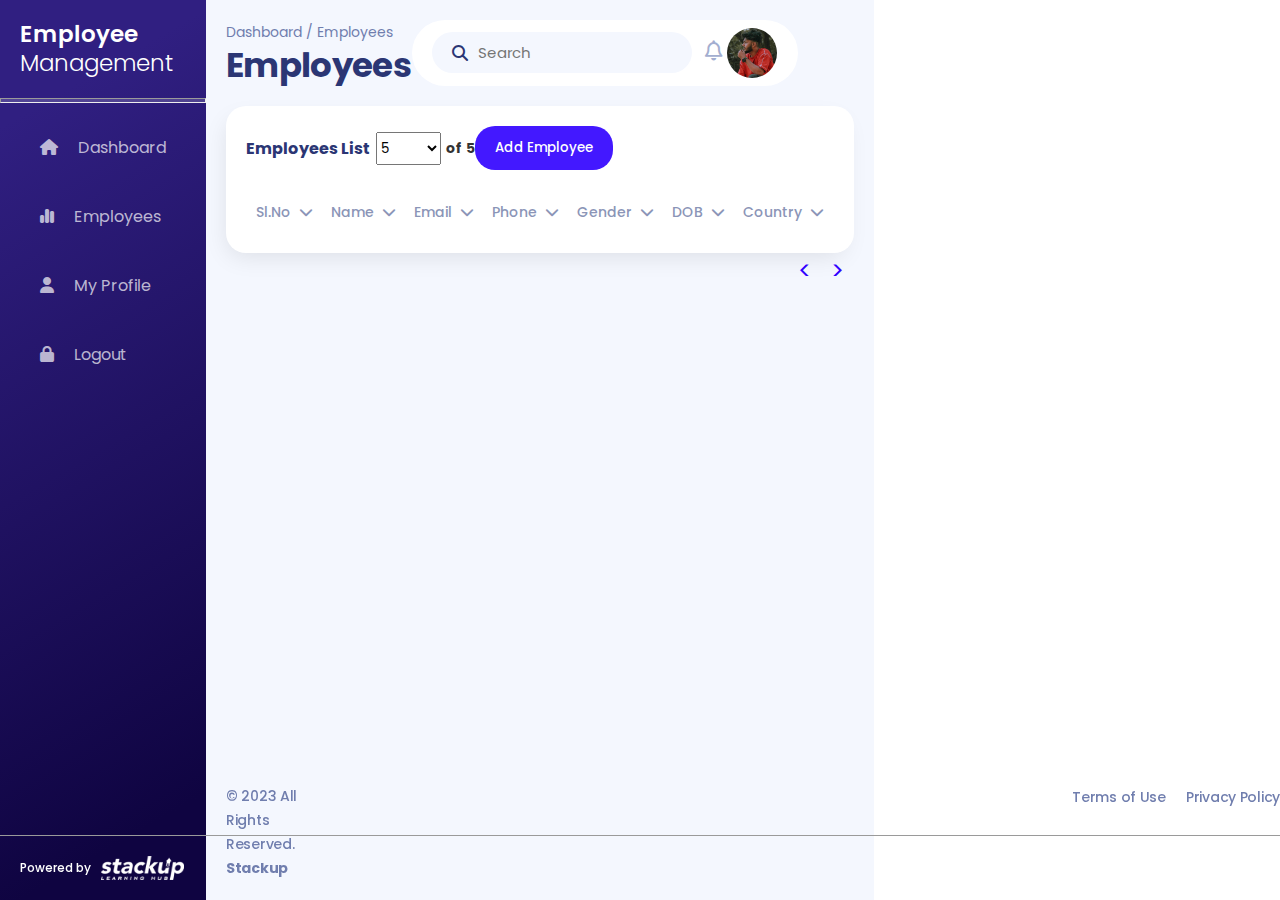
<file: index.html>
<!DOCTYPE html>
<html lang="en">

<head>
    <meta charset="UTF-8">
    <meta name="viewport" content="width=device-width, initial-scale=1.0">
    <title>Employee Management</title>
    <link rel="stylesheet" href="style.css">
    <link rel="preconnect" href="https://fonts.googleapis.com">
    <link rel="preconnect" href="https://fonts.gstatic.com" crossorigin>
    <link
        href="https://fonts.googleapis.com/css2?family=Montserrat:wght@100;200;300;400;500;600;700;800&family=Poppins:wght@100;200;300;400;500;600;700&display=swap"
        rel="stylesheet">
    <link rel="stylesheet" href="https://cdnjs.cloudflare.com/ajax/libs/font-awesome/6.4.2/css/all.min.css">
    <link href="https://cdn.jsdelivr.net/npm/bootstrap@5.3.2/dist/css/bootstrap.min.css" rel="stylesheet"
        integrity="sha384-T3c6CoIi6uLrA9TneNEoa7RxnatzjcDSCmG1MXxSR1GAsXEV/Dwwykc2MPK8M2HN" crossorigin="anonymous">
</head>

<body>
    <div class="container-fluid">
        <!-- mainSection -->
        <div class="mainSection col-12">
            <!-- side bar -->
            <div class="sideBar col-2">
                <div class="logo">
                    <h5>Employee</h5>
                    <h4>Management</h4>
                </div>
                <hr>
                <div class="dashboardEmployee">
                    <ul>
                        <a href="#">
                            <li>
                                <i class="fa-solid fa-house"></i>
                                <span>Dashboard</span>
                            </li>
                        </a>
                        <a href="#">
                            <li>
                                <i class="fa-solid fa-chart-simple"></i>
                                <span>Employees</span>
                            </li>
                        </a>
                        <a href="#">
                            <li>
                                <i class="fa-solid fa-user"></i>
                                <span>My Profile</span>
                            </li>
                        </a>
                        <a href="#">
                            <li>
                                <i class="fa-solid fa-lock"></i>
                                <span>Logout</span>
                            </li>
                        </a>

                    </ul>
                </div>

                <div class="sideFooter">
                    <div class="companyLogo">
                        <span>Powered by</span>
                        <img src="images/image 1.png" alt="">
                    </div>
                </div>

            </div>
            <!-- side bar end -->
            <div class="employeeList col-10">
                <div class="userDetailsTop">
                    <div class="userDetailHeading col-12">
                        <div class="userLogo col-6">
                            <span class="firstPara">Dashboard / Employees</span>
                            <span class="secondPara">Employees</span>
                        </div>
                        <div class="userSearchBar col-6">
                            <div class="search-container">
                                <input type="text" placeholder="Search" id="searchInput" onkeyup="searchInput()">
                                <i class="fa-regular fa-bell"></i>
                                <div class="userImg">
                                    <img src="images/7d3e8987-abeb-463b-b272-99464c9c1dce.jpg" alt="">
                                </div>
                            </div>
                        </div>

                    </div>
                    <div class="userDetailscomplex">
                        <div class="listCount-Button col-12">
                            <div class="listCount col-6">
                                <span>Employees List</span>
                                <select class="form-select" id="employeeNumber" aria-label="Default select example">
                                    <option selected value="5">5</option>
                                    <option value="1">1</option>
                                    <option value="2">2</option>
                                    <option value="3">3</option>
                                    <option value="3">4</option>
                                    <option value="3">5</option>
                                </select>
                                <h6 id="employeeTotal" >of 5</h6>
                            </div>
                            <div class="filledButton col-6">
                                <button type="button" class="filledBtn" onclick="addEmployeeToggle()">Add
                                    Employee</button>
                            </div>
                        </div>

                        <table>
                            <thead>
                                <tr>
                                    <th>Sl.No<i class="fa-solid fa-chevron-down"></i></th>
                                    <th>Name<i class="fa-solid fa-chevron-down"></i></th>
                                    <th>Email<i class="fa-solid fa-chevron-down"></i></th>
                                    <th>Phone<i class="fa-solid fa-chevron-down"></i></th>
                                    <th>Gender<i class="fa-solid fa-chevron-down"></i></th>
                                    <th>DOB<i class="fa-solid fa-chevron-down"></i></th>
                                    <th>Country<i class="fa-solid fa-chevron-down"></i></th>
                                </tr>
                            </thead>
                            <tbody class="tableata" id="tableData"></tbody>
                        </table>
                        <!-- employee not foundddd -->
                        <div class="employeeNotFound" id="employeeNotFound">
                            <i class="fa-solid fa-ban"></i>
                            <span>Employee not found !</span>
                        </div>
                    </div>
                    <!-- <nav aria-label="Page navigation example">
                        <ul class="pagination">
                            <li class="page-item">
                                <a class="page-link" href="#" aria-label="Previous">
                                    <span aria-hidden="true">&laquo;</span>
                                </a>
                            </li>
                            <li class="page-item"><a class="page-link" href="#">1</a></li>
                            <li class="page-item"><a class="page-link" href="#">2</a></li>
                            <li class="page-item"><a class="page-link" href="#">3</a></li>
                            <li class="page-item">
                                <a class="page-link" href="#" aria-label="Next">
                                    <span aria-hidden="true">&raquo;</span>
                                </a>
                            </li>
                        </ul>
                    </nav> -->
                    <div class="pagination_content pt-1">
                        <div class="pagination" id="pagination">
                            <a id="pageleft">&lt;</a>
                            <div class="pagination" id="Page_Num_Btns"></div>
                            <a  id="pageright">&gt;</a>
                        </div>
                   </div>

                </div>
                <div class="userDetailsFooter">
                    <div class="rightsReserved">
                        <span>© 2023 All Rights Reserved. <b>Stackup</b></span>
                    </div>
                    <div class="termsAndPrivacy">
                        <div class="terms">
                            <span>Terms of Use</span>
                        </div>
                        <div class="privacyPolicy">
                            <span>Privacy Policy</span>
                        </div>
                    </div>


                </div>

            </div>
        </div>

    </div>



    <!-- drop down button start -->
    <div class="buttonDropDown" id="buttonDropDown">
        <ul>
            <a href="#" id="viewButton">
                <li>
                    <i class="fa-solid fa-eye"></i>
                    <span>View Details</span>

                </li>
            </a>
            <a href="#" id="editButton" onclick="editEmployee(),dropDownTOggleClose()">
                <li>
                    <i class="fa-solid fa-pen"></i>
                    <span>Edit</span>

                </li>
            </a>
            <a href="#" onclick="deleteEmployeePopUp(),dropDownTOggleClose()">
                <li id="deleteEmployeeBtn">
                    <i class="fa-solid fa-trash"></i>
                    <span>Delete</span>

                </li>
            </a>

        </ul>
    </div>

    <!-- form upload start -->
    <div class="formUpload" id="addEmployeeForm">
        <div class="header">
            <div class="addEmployeForm col-12">
                <div class="addEmployeHead col-6">
                    <span>Add Employee</span>
                </div>
                <div class="exitLogo col-6">
                    <button type="button" class="btn-close" onclick="closebutton(),clearForm()" aria-label="Close"></button>
    
                </div>
    
            </div>
        </div>
        <div class="formContent">
            <div class="card col-12 my-4">
                <!-- <i class="fa-solid fa-upload"></i> -->
                <!-- <span>Upload Image</span> -->
                <img src="images/profile.png" id="employeeProfilePic">
                <label for="inputimage">Upload Image</label>
                <input type="file" accept="image/*" id="inputimage">
                <!-- <button type="button" class="imageUploadButton col-3 my-3">Upload Image</button> -->
                <span class="dull">PNG, JPG files are allowed</span>
                <p id="inputimageNull"></p>
    
            </div>
            <div class="row py-2 first-row">
                <div class="col-3">
                    <label for="text" class="input-heading-important mb-2">Salutation </label>
                    <select class="form-select input salutation" id="salutation" aria-label="Default select example">
                        <option selected="">select</option>
                        <option class="selectedInput" value="Mr">Mr</option>
                        <option class="selectedInput" value="Mrs">Mrs</option>
                        <option class="selectedInput" value="Ms">Ms</option>
                    </select>
                    <p id="salutationNull"></p>
                </div>
                <div class="col-4">
                    <label for="text" class="input-heading-important mb-2">First Name </label>
                    <input class="form-control mute" type="text" id="firstName" placeholder="John"
                        aria-label="default input example">
                    <p id="firstNameNull"></p>
                </div>
                <div class="col-5">
                    <label for="text" class="input-heading-important mb-2">Last Name </label>
                    <input class="form-control mute" id="lastName" type="text" placeholder="doe"
                        aria-label="default input example">
                        <p id="lastNameNull"></p>
                </div>
    
            </div>
            <div class="row py-2 second-row">
                <div class="col-6">
    
                    <label for="exampleFormControlInput1" class="input-heading-important mb-2">Email address
                    </label>
                    <input type="email" class="form-control mute" id="email" placeholder="mail@simmmple.com">
                    <p id="emailNull"></p>
    
    
                </div>
                <div class="col-6">
                    <label for="text" class="input-heading-important mb-2">Mobile Number </label>
                    <input class="form-control mute" id="mobileNumber" type="text" placeholder="enter mobile number"
                        aria-label="default input example">
                        <p id="mobileNumberNull"></p>
    
                </div>
            </div>
            <div class="row py-2 third-row">
                <div class="col-6">
                    <label for="text" class="input-heading-important mb-2">Date of Birth </label>
                    <input type="date" class="form-control p-input" id="dateOfBirth" placeholder="select date of birth">
                    <p id="dateOfBirthNull"></p>
                </div>
                <div class="col-6">
                    <label for="text" class="input-heading-important mb-3">Gender </label>
                    <div class="gender-radio">
                        <div class="col-3">
                            <div class="form-check">
                                <input class="form-check-input" type="radio" name="Gender" value="male"
                                    id="addMale">
                                <label class="form-check-label" for="flexRadioDefault1">
                                    Male
                                </label>
                            </div>
                        </div>
                        <div class="col-3">
                            <div class="form-check">
                                <input class="form-check-input" type="radio" name="Gender" value="Female"
                                id="addFemale">
                                <label class="form-check-label" for="flexRadioDefault1">
                                    Female
                                </label>
                            </div>
                            
                        </div>
                    </div>
                    <p id="nullGender"></p>
                </div>
    
            </div>
            <div class="row py-2">
                <div class="col-12">
                    <label for="text" class="input-heading-important mb-2">Qualifications </label>
                    <input class="form-control mute" id="qualification" type="text" placeholder="enter qualifications"
                        aria-label="default input example">
                        <p id="qualificationNull"></p>
                </div>
            </div>
            <div class="row py-2">
                <div class="col-12">
                    <label for="text" class="input-heading-important mb-2">Address </label>
                    <input class="form-control mute" id="address" type="text" placeholder="enter address"
                        aria-label="default input example">
                </div>
                <p id="addressNull"></p>
            </div>
            <div class="row py-2">
                <div class="col-6">
    
                    <label for="exampleFormControlInput1" class="input-heading-important mb-2">Country </label>
                    <select class="form-select input" id="country" aria-label="Default select example">
                        <option selected="">select country</option>
                        <option value="India">India</option>
                        <option value="China">China</option>
                        <option value="USA">USA</option>
                    </select>
    
                    <p id="countryNull"></p>
                </div>
                <div class="col-6">
                    <label for="text" class="input-heading-important mb-2">State </label>
                    <select class="form-select input" id="state" aria-label="Default select example">
                        <option selected="">select state</option>
                        <option value="Kerala">Kerala</option>
                        <option value="TamilNadu">TamilNadu</option>
                        <option value="Hainan">Hainan</option>
                    </select>
                    <p id="stateNull"></p>
                </div>
            </div>
            <div class="row py-2">
                <div class="col-6">
    
                    <label for="exampleFormControlInput1" class="input-heading-important mb-2">City </label>
                    <input class="form-control mute" id="city" type="text" placeholder="enter city"
                        aria-label="default input example">
    
                        <p id="cityNull"></p>
                </div>
                <div class="col-6">
                    <label for="text" class="input-heading-important mb-2">Pin/Zip </label>
                    <input class="form-control mute" id="pin" type="text" placeholder="enter zip/pin"
                        aria-label="default input example">
                        <p id="pinNull"></p>
                </div>
            </div>
            <div class="d-grid gap-2 mt-4 d-md-flex justify-content-md-end">
                <button class="btn btn-primary me-md-2" type="button" onclick="closebutton() ">Cancel</button>
                <button class="btn btn-primary" id="addEmployeeSubmitBtn" type="button">Add
                    Employee</button>
                </div>
    
                <!-- addEmployeeForm(); closebutton();clearForm(); -->
    
        </div>
       
        


    </div>
    <!-- employee added succesfullyy -->
    <div class="employeeAddedPopup" id="employeeAddedPopup">
        <div class="addPop">
            <i class="fa-solid fa-clipboard-check"></i>
            <span>Employee added succesfullyy !</span>
            <button class="okButton" onclick="employeeAddedSuccesfullHide()">OK</button>
        </div>
    </div>
    <!-- employee deleted sussesfully -->
    <div class="employeeDeletedPopup" id="employeeDeletedPopup">
        <div class="deletePop">
            <i class="fa-solid fa-trash"></i>
            <span>Employee Deleted succesfullyy !</span>
            <button class="okButton red" onclick="deletePopupHide ()">OK</button>
        </div>
    </div>

    <!-- delete employee popup -->
    <div class="deleteEmployePopup" id="deleteEmployePopup">
        <div class="col-12">
            <div class="col-6">
                <span>Delete Employee</span>
            </div>
            <div class="icon col-6">
                <button type="button" class="btn-close" aria-label="Close" onclick="closebutton()"></button>
            </div>
        </div>
        <p class="my-4">Are you sure you want to delete this employee?</p>
        <div class="d-grid gap-2 mt-4 d-md-flex justify-content-md-end">
            <button class="btn btn-cancel me-md-2" type="button" onclick="closebutton()">Cancel </button>
            <button class="btn btn-delete me-md-2" type="button" id="deleteEmployeeId">Delete</button>
        </div>
    </div>

    <!-- employee edited succesfull -->
    <div class="employeeEditedSuccess" id="employeeEditedSuccess">
        <div class="editPop">
            <i class="fa-solid fa-pen-to-square"></i>
            <span>Employee Edited succesfullyy !</span>
        </div>
    </div>


    <!-- Edit Employee -->



    <div class="formEditEmployee" id="editEmployee">
        <div class="addEmployeForm col-12">
            <div class="addEmployeHead col-6">
                <span>Edit Employee</span>
            </div>
            <div class="exitLogo col-6">
                <button type="button" class="btn-close" aria-label="Close" onclick="closebutton()"></button>
            </div>

        </div>
        <div class="cardImageSection">
            <div class="cardImg col-2 my-4">
                <div class="editEmployeeChangeImage" >
                    <img id="editEmployeeChangeImage" src="images/Rectangle 346.png" alt="">
                </div>
            </div>
            <label for="editImageInput">Change</label>
            <input type="file" accept="image/*" id="editImageInput">
        </div>


        <div class="row py-2 first-row">
            <div class="col-3">
                <label for="text" class="input-heading-important mb-2">Salutation </label>
                <select class="form-select input" id="editSalutation" aria-label="Default select example">
                    <option selected="">select</option>
                    <option value="Mr">Mr</option>
                    <option value="Mrs">Mrs</option>
                    <option value="Ms">Ms</option>
                </select>
                <p id="editSalutationNull"></p>
            </div>
            <div class="col-4">
                <label for="text" class="input-heading-important mb-2">First Name </label>
                <input class="form-control mute" id="editFirstName" type="text" placeholder="John"
                    aria-label="default input example">
                    <p id="editFirstNameNull"></p>
            </div>
            <div class="col-5">
                <label for="text" class="input-heading-important mb-2">Last Name </label>
                <input class="form-control mute" id="editLastName" type="text" placeholder="doe"
                    aria-label="default input example">
                    <p id="editLastNameNull"></p>
            </div>

        </div>
        <div class="row py-2 second-row">
            <div class="col-6">

                <label for="exampleFormControlInput1" class="input-heading-important mb-2">Email address
                </label>
                <input type="email" class="form-control mute" id="editEmail" placeholder="mail@simmmple.com">
                <p id="editEmailNull"></p>

            </div>
            <div class="col-6">
                <label for="text" class="input-heading-important mb-2">Mobile Number </label>
                <input class="form-control mute" id="editMobileNumber" type="text" placeholder="enter mobile number"
                    aria-label="default input example">
                    <p id="editMobileNumberNull"></p>

            </div>
        </div>
        <div class="row py-2 third-row">
            <div class="col-6">
                <label for="text" class="input-heading-important mb-2">Date of Birth </label>
                <input type="date" class="form-control p-input" id="editDateOfBirth" placeholder="select date of birth">
                <p id="editDateOfBirthNull"></p>
            </div>
            <div class="col-6">
                <label for="text" class="input-heading-important mb-3">Gender </label>
                <div class="gender-radio">
                    <div class="col-3">
                        <div class="form-check">
                            <input class="form-check-input" type="radio" name="genderEdit" value="male"
                                id="editMale">
                            <label class="form-check-label" for="flexRadioDefault1">
                                Male
                            </label>
                        </div>
                    </div>
                    <div class="col-3">
                        <div class="form-check">
                            <input class="form-check-input" type="radio" name="genderEdit" value="Female"
                                id="editFemale">
                            <label class="form-check-label" for="flexRadioDefault1">
                                Female
                            </label>
                        </div>

                    </div>
                </div>
                <p id="editGenderNull"></p>
            </div>

        </div>
        <div class="row py-2">
            <div class="col-12">
                <label for="text" class="input-heading-important mb-2">Qualifications </label>
                <input class="form-control mute" id="editQualification" type="text" placeholder="enter qualifications"
                    aria-label="default input example">
                    <p id="editQualificationNull"></p>     
            </div>
        </div>
        <div class="row py-2">
            <div class="col-12">
                <label for="text" class="input-heading-important mb-2">Address </label>
                <input class="form-control mute" id="editAddress" type="text" placeholder="enter address"
                    aria-label="default input example">
                    <p id="editAddressNull"></p>   
            </div>
        </div>
        <div class="row py-2">
            <div class="col-6">

                <label for="exampleFormControlInput1" class="input-heading-important mb-2">Country </label>
                <select class="form-select input" id="editCountry" aria-label="Default select example">
                    <option selected="">select country</option>
                    <option value="India">India</option>
                    <option value="China">China</option>
                    <option value="USA">USA</option>
                </select>

                <p id="editCountryNull"></p>  
            </div>
            <div class="col-6">
                <label for="text" class="input-heading-important mb-2">State </label>
                <select class="form-select input" id="editState" aria-label="Default select example">
                    <option selected="">select state</option>
                    <option value="Kerala">Kerala</option>
                    <option value="TamilNadu">TamilNadu</option>
                    <option value="Hainan">Hainan</option>
                </select>
                <p id="editStateNull"></p> 

            </div>
        </div>
        <div class="row py-2">
            <div class="col-6">

                <label for="exampleFormControlInput1" class="input-heading-important mb-2">City </label>
                <input type="email" class="form-control mute" id="editCity" placeholder="enter city">

                <p id="editCityNull"></p>
            </div>
            <div class="col-6">
                <label for="text" class="input-heading-important mb-2">Pin/Zip </label>
                <input class="form-control mute" id="editPin" type="text" placeholder="enter zip/pin"
                    aria-label="default input example">
                    <p id="editPinNull"></p>

            </div>
        </div>
        <div class="d-grid gap-2 mt-4 d-md-flex justify-content-md-end">
            <button class="btn btn-primary me-md-2" type="button" onclick="closebutton()">Cancel</button>
            <button class="btn btn-primary" type="button" id="saveEditEmployee" onclick="EditFormValidation()">Save Changes</button>
        </div>





    </div>
    <div class="overlay" id="overlay">

    </div>


    <script src="script.js"></script>
</body>

</html>
</file>
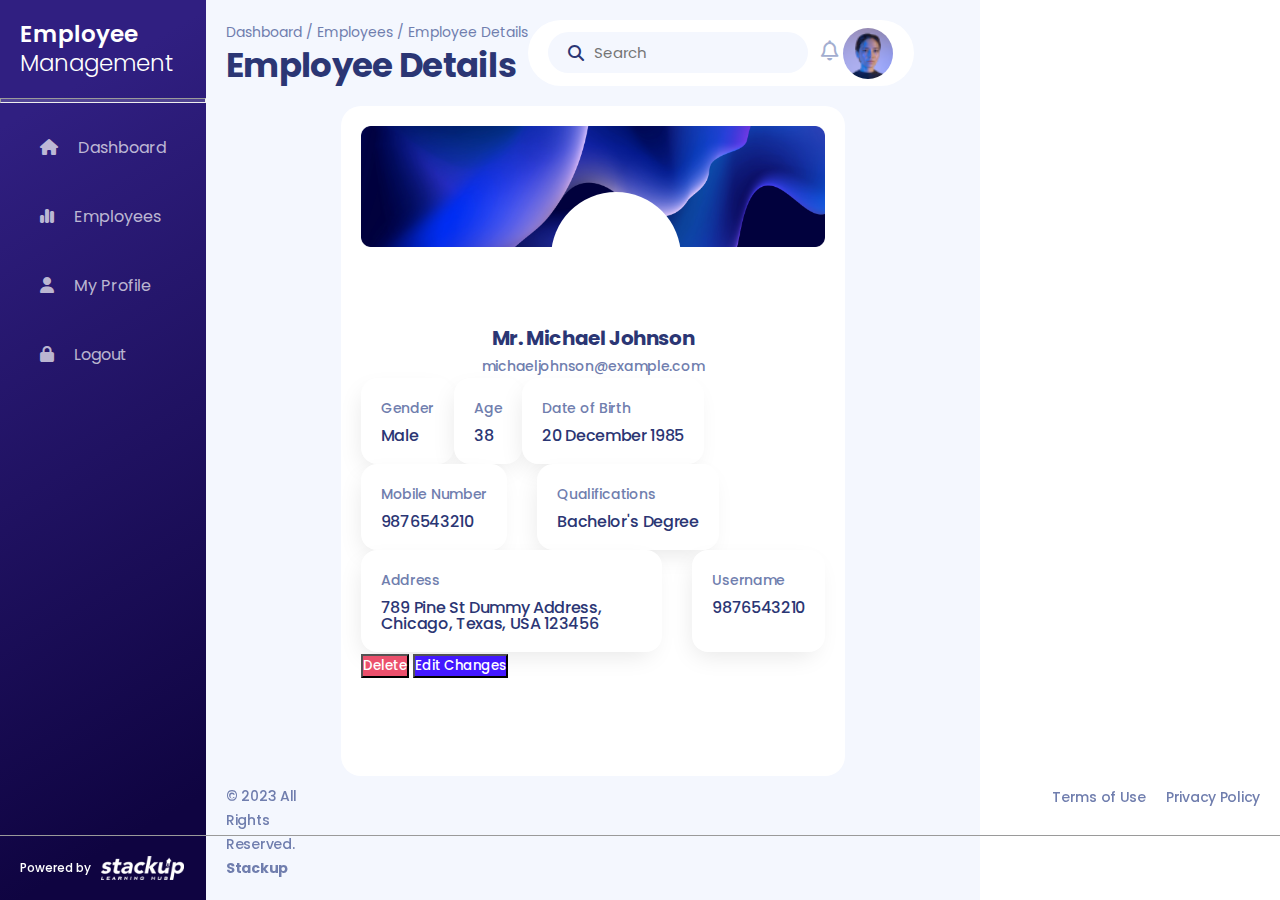
<file: sample.html>
<!DOCTYPE html>
<html lang="en">

<head>
    <meta charset="UTF-8">
    <meta name="viewport" content="width=device-width, initial-scale=1.0">
    <title>employee details</title>
    <link rel="stylesheet" href="sample.css">
    <link rel="preconnect" href="https://fonts.googleapis.com">
    <link rel="preconnect" href="https://fonts.gstatic.com" crossorigin>
    <link
        href="https://fonts.googleapis.com/css2?family=Montserrat:wght@100;200;300;400;500;600;700;800&family=Poppins:wght@100;200;300;400;500;600;700&display=swap"
        rel="stylesheet">
    <link rel="stylesheet" href="https://cdnjs.cloudflare.com/ajax/libs/font-awesome/6.4.2/css/all.min.css">
    <link href="https://cdn.jsdelivr.net/npm/bootstrap@5.3.2/dist/css/bootstrap.min.css" rel="stylesheet"
        integrity="sha384-T3c6CoIi6uLrA9TneNEoa7RxnatzjcDSCmG1MXxSR1GAsXEV/Dwwykc2MPK8M2HN" crossorigin="anonymous">
</head>

<body>
    <div class="container-fluid">
        <!-- mainSection -->
        <div class="mainSection col-12">
            <!-- side bar -->
            <div class="sideBar col-2">
                <div class="logo">
                    <h5>Employee</h5>
                    <h4>Management</h4>
                </div>
                <hr>
                <div class="dashboardEmployee">
                    <ul>
                        <a href="#">
                            <li>
                                <i class="fa-solid fa-house"></i>
                                <span>Dashboard</span>
                            </li>
                        </a>
                        <a href="index.html">
                            <li>
                                <i class="fa-solid fa-chart-simple"></i>
                                <span>Employees</span>
                            </li>
                        </a>
                        <a href="#">
                            <li>
                                <i class="fa-solid fa-user"></i>
                                <span>My Profile</span>
                            </li>
                        </a>
                        <a href="#">
                            <li>
                                <i class="fa-solid fa-lock"></i>
                                <span>Logout</span>
                            </li>
                        </a>

                    </ul>
                </div>

                <div class="sideFooter">
                    <div class="companyLogo">
                        <span>Powered by</span>
                        <img src="images/image 1.png" alt="">
                    </div>
                </div>

            </div>
            <!-- side bar end -->
            <!-- employee Details  -->
            <div class="employeeDetails col-10">
                <div class="employeeDetailsHead">
                    <div class="userDetailHeading col-12">
                        <div class="userLogo col-6">
                            <span class="firstPara">Dashboard / Employees / Employee Details</span>
                            <span class="secondPara">Employee Details</span>
                        </div>
                        <div class="userSearchBar col-6">
                            <div class="search-container">
                                <input type="text" placeholder="Search">
                                <i class="fa-regular fa-bell"></i>
                                <div class="userImg">
                                    <img src="images/Elipse 5.png" alt="">
                                </div>
                            </div>
                        </div>

                    </div>
                    <div class="userViewForm">
                        <div class="userBackgroundImage col-12">
                            <img src="images/Background Image.png" alt="">
                        </div>
                        <div class="userProfilePicture" id="userProfilePicture">
                            <!-- <img src="images/Rectangle 346.png" alt=""> -->
                        </div>
                        <div class="userNameInfo">
                            <span id="employeeName">Mr. Michael Johnson</span>
                            <span class="dull" id="email">michaeljohnson@example.com</span>
                        </div>
                        <div class="userFirstRow col-12 my-3">
                            <div class="employeeGender col-4 ms-1">
                                <span class="dull">Gender</span>
                                <span id="gender">Male</span>
                            </div>
                            <div class="employeeAge col-3 mx-4">
                                <span class="dull">Age</span>
                                <span id="age">38</span>
                            </div>
                            <div class="employeeDob col-4">
                                <span class="dull">Date of Birth</span>
                                <span id="dateOfBirth">20 December 1985</span>
                            </div>
                        </div>
                        <div class="SecondRow col-12 my-3">
                            <div class="employeeMobileNumber col-5 ms-1">
                                <span class="dull">Mobile Number</span>
                                <span id="mobileNumber">9876543210</span>
                            </div>

                            <div class="employeeQualification col-6">
                                <span class="dull">Qualifications</span>
                                <span id="qualification">Bachelor's Degree</span>
                            </div>
                        </div>
                        <div class="ThirdRow col-12 my-3">
                            <div class="employeeAddress col-6">
                                <span class="dull">Address</span>
                                <span id="address">789 Pine St Dummy Address,
                                    Chicago, Texas, USA 123456</span>
                            </div>
                            <div class="employeeUsername col-5 ms-1">
                                <span class="dull">Username</span>
                                <span id="userName">9876543210</span>
                            </div>
                        </div>
                        <div class="fourthRow col-12 my-3">
                            <div class="d-grid gap-2 mt-4 d-md-flex justify-content-md-end">
                                <button class="btn btn-delete me-md-2" type="button"
                                    onclick="deleteEmployeePopUp(id) ; deleteEmployeePopUp() ;">Delete</button>
                                <button class="btn btn-edit me-md-2" type="button" onclick="editEmployeeViewDetails()">Edit Changes</button>
                                <!-- <button class="btn btn-edit" type="button">Edit Changes</button> -->
                            </div>
                        </div>
                    </div>
                </div>
                <div class="userDetailsFooter">
                    <div class="rightsReserved">
                        <span>© 2023 All Rights Reserved. <b>Stackup</b></span>
                    </div>
                    <div class="termsAndPrivacy">
                        <div class="terms">
                            <span>Terms of Use</span>
                        </div>
                        <div class="privacyPolicy">
                            <span>Privacy Policy</span>
                        </div>
                    </div>


                </div>
            </div>
        </div>
        <div class="deleteEmployePopup" id="deleteEmployePopup">
            <div class="col-12">
                <div class="col-6">
                    <span>Delete Employee</span>
                </div>
                <div class="icon col-6">
                    <button type="button" class="btn-close" aria-label="Close" onclick="closebutton()"></button>
                </div>
            </div>
            <p class="my-4">Are you sure you want to delete this employee?</p>
            <div class="d-grid gap-2 mt-4 d-md-flex justify-content-md-end">
                <button class="btn btn-cancel me-md-2" type="button" onclick="closebutton()">Cancel </button>
                <button class="btn btn-delete me-md-2" type="button" id="deleteEmployeeId" >Delete</button>
            </div>
        </div>
            <!-- Edit Employee -->



    <div class="formEditEmployee" id="editEmployee">
        <div class="addEmployeForm col-12">
            <div class="addEmployeHead col-6">
                <span>Edit Employee</span>
            </div>
            <div class="exitLogo col-6">
                <button type="button" class="btn-close" aria-label="Close" onclick="closebutton()"></button>
            </div>

        </div>
        <div class="cardImageSection">
            <div class="cardImg col-2 my-4">
                <div class="editEmployeeChangeImage" >
                    <img id="editEmployeeChangeImage" src="images/Rectangle 346.png" alt="">
                </div>
            </div>
            <label for="viewInputimage">Change</label>
            <input type="file" accept="image/*" id="viewInputimage">
        </div>


        <div class="row py-2 first-row">
            <div class="col-3">
                <label for="text" class="input-heading-important mb-2">Salutation </label>
                <select class="form-select input" id="editSalutation" aria-label="Default select example">
                    <option selected="">select</option>
                    <option value="Mr">Mr</option>
                    <option value="Mrs">Mrs</option>
                    <option value="Ms">Ms</option>
                </select>
                <p id="editSalutationNull"></p>
            </div>
            <div class="col-4">
                <label for="text" class="input-heading-important mb-2">First Name </label>
                <input class="form-control mute" id="editFirstName" type="text" placeholder="John"
                    aria-label="default input example">
                    <p id="editFirstNameNull"></p>
            </div>
            <div class="col-5">
                <label for="text" class="input-heading-important mb-2">Last Name </label>
                <input class="form-control mute" id="editLastName" type="text" placeholder="doe"
                    aria-label="default input example">
                    <p id="editLastNameNull"></p>
            </div>

        </div>
        <div class="row py-2 second-row">
            <div class="col-6">

                <label for="exampleFormControlInput1" class="input-heading-important mb-2">Email address
                </label>
                <input type="email" class="form-control mute" id="editEmail" placeholder="mail@simmmple.com">
                <p id="editEmailNull"></p>

            </div>
            <div class="col-6">
                <label for="text" class="input-heading-important mb-2">Mobile Number </label>
                <input class="form-control mute" id="editMobileNumber" type="text" placeholder="enter mobile number"
                    aria-label="default input example">
                    <p id="editMobileNumberNull"></p>

            </div>
        </div>
        <div class="row py-2 third-row">
            <div class="col-6">
                <label for="text" class="input-heading-important mb-2">Date of Birth </label>
                <input type="date" class="form-control p-input" id="editDateOfBirth" placeholder="select date of birth">
                <p id="editDateOfBirthNull"></p>
            </div>
            <div class="col-6">
                <label for="text" class="input-heading-important mb-3">Gender </label>
                <div class="gender-radio">
                    <div class="col-3">
                        <div class="form-check">
                            <input class="form-check-input" type="radio" name="genderEdit" value="male"
                                id="flexRadioDefault1">
                            <label class="form-check-label" for="flexRadioDefault1">
                                Male
                            </label>
                        </div>
                    </div>
                    <div class="col-3">
                        <div class="form-check">
                            <input class="form-check-input" type="radio" name="genderEdit" value="Female"
                                id="flexRadioDefault1">
                            <label class="form-check-label" for="flexRadioDefault1">
                                Female
                            </label>
                        </div>

                    </div>
                </div>
                <p id="editGenderNull"></p>
            </div>

        </div>
        <div class="row py-2">
            <div class="col-12">
                <label for="text" class="input-heading-important mb-2">Qualifications </label>
                <input class="form-control mute" id="editQualification" type="text" placeholder="enter qualifications"
                    aria-label="default input example">
                    <p id="editQualificationNull"></p>     
            </div>
        </div>
        <div class="row py-2">
            <div class="col-12">
                <label for="text" class="input-heading-important mb-2">Address </label>
                <input class="form-control mute" id="editAddress" type="text" placeholder="enter address"
                    aria-label="default input example">
                    <p id="editAddressNull"></p>   
            </div>
        </div>
        <div class="row py-2">
            <div class="col-6">

                <label for="exampleFormControlInput1" class="input-heading-important mb-2">Country </label>
                <select class="form-select input" id="editCountry" aria-label="Default select example">
                    <option selected="">select country</option>
                    <option value="India">India</option>
                    <option value="China">China</option>
                    <option value="USA">USA</option>
                </select>

                <p id="editCountryNull"></p>  
            </div>
            <div class="col-6">
                <label for="text" class="input-heading-important mb-2">State </label>
                <select class="form-select input" id="editState" aria-label="Default select example">
                    <option selected="">select state</option>
                    <option value="Kerala">Kerala</option>
                    <option value="TamilNadu">TamilNadu</option>
                    <option value="Hainan">Hainan</option>
                </select>
                <p id="editStateNull"></p> 

            </div>
        </div>
        <div class="row py-2">
            <div class="col-6">

                <label for="exampleFormControlInput1" class="input-heading-important mb-2">City </label>
                <input type="email" class="form-control mute" id="editCity" placeholder="enter city">

                <p id="editCityNull"></p>
            </div>
            <div class="col-6">
                <label for="text" class="input-heading-important mb-2">Pin/Zip </label>
                <input class="form-control mute" id="editPin" type="text" placeholder="enter zip/pin"
                    aria-label="default input example">
                    <p id="editPinNull"></p>

            </div>
        </div>
        <div class="d-grid gap-2 mt-4 d-md-flex justify-content-md-end">
            <button class="btn btn-primary me-md-2" type="button" onclick="closebutton()">Cancel</button>
            <button class="btn btn-primary" type="button" id="saveEditEmployee" >Save Changes</button>
        </div>





    </div>
         <!-- employee deleted succesfully -->
    <div class="employeeDeletedPopup" id="employeeDeletedPopup">
        <div class="deletePop">
            <i class="fa-solid fa-trash"></i>
            <span>Employee Deleted succesfullyy !</span>
            <button class="okButton red" onclick="deletePopupHide ()">OK</button>
        </div>
    </div>
        <div class="overlay" id="overlay"></div>
    </div>
    <script src="viewemployee.js"></script>
</body>

</html>
</file>
<file: style.css>
* {
    font-family: 'Montserrat', sans-serif;
    font-family: 'Poppins', sans-serif;
    padding: 0;
    margin: 0;
}

.logo {
    padding: 20px;
}

.container-fluid {
    padding: 0 !important;
}

.logo h5 {
    color: #FFF;
    font-size: 23px;
    font-weight: 600;
    line-height: 125%;
}

.logo h4 {
    color: #FFF;
    font-size: 23px;
    font-weight: 300;
    line-height: 125%;
}

.sideBar hr {
    background: rgba(255, 255, 255, 0.17);
    height: 3px;
    margin: 0;
}

.mainSection {
    display: flex;
    height: 100vh;
}

.sideBar {
    /* height: fit-content; */
    background: linear-gradient(150deg, #301F81 12.51%, #0F0441 89.53%);
}

/* .dashboardEmployee{
    padding: 20px;
} */
.dashboardEmployee ul {
    display: flex;
    flex-direction: column;
    gap: 20px;
    padding: 20px;
    /* margin-bottom: 326px; */
}

.dashboardEmployee li {
    list-style: none;
    display: flex;
    align-items: center;
    gap: 20px;
    padding: 12px 20px;
}

.dashboardEmployee i {
    color: rgba(255, 255, 255, 0.70);
}

.dashboardEmployee a {
    text-decoration: none;
}

.dashboardEmployee a:hover {
    border-radius: 15px;
    color: #FFF;
    background: rgba(255, 255, 255, 0.13);
}

.dashboardEmployee a:active {
    border-left: 2px solid;
    border-color: #1890FF;

}

.dashboardEmployee li span {
    color: rgba(255, 255, 255, 0.70);
    font-size: 16px;
    text-decoration: none;


}

.employeeList {
    /* width: 80%; */
    background-color: #F4F7FE;
}

.companyLogo {
    display: flex;
    align-items: center;
    border-color: rgba(0, 0, 0, 0.17);
    position: fixed;
    width: 100%;
    bottom: 0;
    gap: 10px;
    border-top: 1px inset;
    padding: 20px;
}

.companyLogo span {
    color: #FFF;
    font-size: 12px;
    font-style: normal;
    font-weight: 500;
}

.companyLogo img {
    width: 83px;

}

/* .sideFooter {
    padding-top: 355px;
} */

/* hgsdiuagasiud */

.userLogo {
    display: flex;
    flex-direction: column;
}

.firstPara {
    color: var(--secondary-grey-700, #707EAE);

    font-size: 14px;
    font-style: normal;
    font-weight: 400;
    line-height: 24px;
    /* 171.429% */

}

.secondPara {
    color: #2B3674;
    font-size: 34px;
    font-weight: 700;
    line-height: 42px;
    letter-spacing: -0.68px;
}

/* .userDetailHeading {
    padding: 20px;
} */

.userDetailHeading.col-12 {
    display: flex;
}

.userSearchBar.col-6 {
    display: flex;
    justify-content: flex-end;
}

.search-container {

    position: relative;
    background-color: #FFFFFF;
    width: 346px;
    border-radius: 50px;
    padding: 12px 20px;
}

.search-container input[type="text"] {
    padding-left: 46px;
    border: none;
    color: #8F9BBA;
    font-size: 15px;
    outline-color: #040480;
    outline-width: thin;
    background-color: #F4F7FE;
    border-radius: 50px;
    width: 214px;
    height: 41.34px;
    flex-shrink: 0;
}

.search-container::before {
    content: "\f002";
    font-family: FontAwesome;
    position: absolute;
    left: 40px;
    top: 50%;
    transform: translateY(-50%);
    color: #2B3674;
}

.userImg {
    height: 50px;
    position: absolute;
    width: 50px;
    border-radius: 43px;
    right: 21px;
    top: 8px;
    background-color: transparent;
}

.userImg img {
    width: 100%;
    border-radius: 50%;
}

.fa-bell:before {
    font-size: 20px;
    padding-left: 9px;
    color: #A3AED0;
}

.userDetailscomplex {
    background-color: #FFFFFF;
    margin-top: 20px;
    padding: 20px;
    border-radius: 20px;
    box-shadow: rgba(0, 0, 0, 0.1) -4px 9px 25px -6px;
    background: var(--secondary-primary-white, #FFF);
}

.employeeList.col-10 {
    padding: 20px;
}

.listCount.col-6 span {
    color: #2B3674;
    font-size: 16px;
    font-weight: 700;
}

.listCount.col-6 {
    display: flex;
    gap: 5px;
    align-items: center;
}

.listCount.col-6 .form-select {
    width: 65px;
    height: 33px;

}

.listCount.col-6 h6 {
    font-size: 14px;
    margin: 0;
    color: #333333;
}

.listCount-Button.col-12 {
    display: flex;

}

.filledButton.col-6 {
    justify-content: flex-end;
    display: flex;
}

.filledBtn {
    background-color: #4318FF;
    border: none;
    border-radius: 20px;
    padding: 12px 20px;
    color: #FFF;
    font-weight: 500;
}

.filledBtn:hover {
    background-color: rgb(49, 19, 182);
    border: none;
    border-radius: 20px;
    padding: 12px 20px;
    color: #FFF;
    font-weight: 500;
}

.serialHeading {
    display: grid;
    margin-top: 22px;
    grid-template-columns: repeat(7, 1fr);

}

.fa-chevron-down:before {
    padding-left: 8px;
    font-size: 14px;
    color: #8B95B7;
}

.serialHeading span {
    color: #8B95B7;
    font-size: 14px;
}

.userInfoDetails {
    display: grid;
    grid-template-columns: repeat(8, 1fr);
}

.userInfoDetails span {
    font-size: 14px;
}

table {
    width: 100%;
    margin-top: 22px;
}

table tr {
    border-bottom: 1px solid;
    border-color: #D3D8E2;
}

th {
    text-align: left;
    padding: 8px;
    color: #8B95B7;
    font-size: 14px;
    font-weight: 500;

}

td {
    text-align: left;
    padding: 18px 8px;
    color: #2B3674;
    font-size: 14px;
    font-weight: 500;
}

.userDetailsBoxImg {
    display: flex;
    align-items: center;
    gap: 15px;
}

.userDetailsBoxImg img {
    width: 42px;
    height: 30px;
    border-radius: 16px 7px;
}

/* td .userBoxImg {
    width: 30px;
    height: 30px;
    border-radius: 50%;
    background-color: transparent;
} */

.optionsButton {
    width: 40px;
    height: 30px;
    background-color: #EBEFF8;
    border-radius: 10px;
    color: #4318FF;
    border: none;
    font-weight: 700;
    display: flex;
    justify-content: center;
    font-size: 15px;
}

.pagination {
    display: flex;
    justify-content: flex-end;
    align-items: center;

}
.pagination button{
    width: 24px;
    height: 29px;
    border-radius: 7px;
    margin: 0px 3px;
    background-color: #ffffff;
    color: #2f00ff;
    box-shadow: rgba(0, 0, 0, 0.1) -4px 9px 25px -6px;;
    border: none;
}
.active{
    color: #ffffff !important;
    background-color: #2f00ff !important;
}
.pagination a{
    color: #2f00ff;
    font-size: 24px;
    cursor: pointer;
    text-decoration: none;
    margin: 0 10px;
}

.page-link:hover {
    background-color: #4318FF !important;
    color: #FFF !important;
    border-radius: 8px !important;
}

.userDetailsFooter {
    display: flex;
    position: fixed;
    gap: 750px;
    bottom: 20px;



}

.termsAndPrivacy {
    display: flex;
}

.rightsReserved {
    display: flex;
    flex: 1;
}

.rightsReserved span {
    color: #707EAE;
    font-size: 14px;
    font-style: normal;
    font-weight: 500;
    line-height: 24px;
    /* 171.429% */
    letter-spacing: -0.28px;
}

.privacyPolicy {
    padding-left: 20px;
}

.privacyPolicy span {
    color: #707EAE;
    font-size: 14px;
    font-style: normal;
    font-weight: 500;
    line-height: 24px;
    /* 171.429% */
    letter-spacing: -0.28px;
}

.terms span {
    color: #707EAE;
    font-size: 14px;
    font-style: normal;
    font-weight: 500;
    line-height: 24px;
    /* 171.429% */
    letter-spacing: -0.28px;
}

.buttonDropDown {
    display: flex;
    border-radius: 14px;
    border: 0.5px solid #D3D8E2;
    background: #FFF;
    box-shadow: 0px 1px 4px 0px rgba(16, 16, 49, 0.12);
    width: 162px;
    height: 112px;
    top: 290px;
    right: 26px;
    padding: 13px 21px;
    position: absolute;
    display: none;
}

.buttonDropDown ul {
    list-style: none;
    margin: 0 !important;
    padding: 0 !important;
}

.buttonDropDown a {
    text-decoration: none;
}

.buttonDropDown li span {
    text-decoration: none;
    color: #2B3674;
    font-size: 14px;
    font-style: normal;
    font-weight: 700;
    line-height: 30px;
    letter-spacing: -0.28px;
    padding-left: 10px;
    padding-top: 10px;

}

.buttonDropDown li i {
    color: #8B95B7;
}

/* add employee form */
.header{
    padding-bottom: 20px;
    border-bottom: 1px solid;
    border-color: #040480;
}
.formUpload {
    width: 50%;
    display: flex;
    
    flex-direction: column;
    padding: 20px;
    margin: auto;
    left: 25%;
    top: 25px;
    opacity: 0;
    /* transition: opacity 0.5s ease-in-out; */
    transition: all 0.8s;
    position: absolute;
    border-radius: 22px;
    background: #fff;
    z-index: 1;
    
    display: none;
    


}
.formUpload p{
    color: red;
    font-size: 13px;
    margin-left: 5px;

}
.formContent{
    overflow-y: scroll;
    height: 82vh;

}
.formContent::-webkit-scrollbar {
    display: none;
}

.addEmployeForm.col-12 {
    display: flex;
}

.addEmployeHead.col-6 span {
    color: #2B3674;
    font-size: 24px;
    font-style: normal;
    font-weight: 700;
    line-height: 32px;
    /* 133.333% */
    letter-spacing: -0.48px;
}

.exitLogo.col-6 {
    display: flex;
    justify-content: flex-end;

}

.exitLogo.col-6 i {
    color: #2B3674;
    font-size: 20px;
}

.overlay {
    background: rgba(0, 0, 0, 0.823);
    backdrop-filter: blur(5px);
    height: 100vh;
    width: 100%;
    position: absolute;
    top: 0px;
    display: none;

}

.card.col-12.my-4 {
    text-align: center;
    padding: 20px;
    border-radius: 14px;
    /* background-image: url(data:image/svg+xml,%3csvg width='100%25' height='100%25' xmlns='http://www.w3.org/2000/svg'%3e%3crect width='100%25' height='100%25' fill='none' rx='13' ry='13' stroke='%23B2BAD0FF' stroke-width='3' stroke-dasharray='6%2c 14' stroke-dashoffset='0' stroke-linecap='square'/%3e%3c/svg%3e); */


}

.card.col-12.my-4 i {
    color: #4318FF;
    font-size: 20px;
}

.card img {
    height: 120px;
    width: 123px;
    border-radius: 50%;
    align-self: center;
}

.card label {
    border-radius: 14px;
    margin: 15px 0px;
    align-self: center;
    padding: 9px 15px;
    width: 150px;
    background-color: #4318FF;
    color: #fff;
    cursor: pointer;
}

.card label:hover {
    background-color: #6545f5;

}

.card input {
    display: none;
}


/* .card.col-12.my-4 span {
    color: #4318FF;
    font-size: 16px;
    font-style: normal;
    font-weight: 700;
    line-height: 32px;
    letter-spacing: -0.32px;

} */
/* .imageUploadButton{
    align-self: center;
    background-color: #4318FF;
    color: #fff;
    padding: 12px 20px;
    border: none;
    border-radius: 14px;
} */
/* .imageUploadButton:hover{
    background-color: #2B3674;
} */

.card.col-12.my-4 .dull {
    color: #8F9BBA;
    font-size: 12px;
    font-style: normal;
    font-weight: 500;
    line-height: 15px;
    /* 125% */
    letter-spacing: -0.24px;
}

.input-heading-important.mb-2 {
    color: #2B3674;
    font-size: 14px;
    font-style: normal;
    font-weight: 500;
    line-height: 100%;
    /* 14px */
    letter-spacing: -0.28px;
}

.input-heading-important.mb-2::after {
    content: " *";
    color: red;
}

.input-heading-important.mb-3 {
    color: #2B3674;
    font-size: 14px;
    font-style: normal;
    font-weight: 500;
    line-height: 100%;
    /* 14px */
    letter-spacing: -0.28px;
}

.input-heading-important.mb-3::after {
    content: " *";
    color: red;
}

.form-select.input {
    font-size: 12px;
    font-weight: 400;
    padding: 12px 15px;
    color: #000000;
    border-radius: 16px;
}

.input.salutation{
    color: #8F9BBA;
    
}

.selectedInput{
    color: #000000;
}


.form-control.mute {
    border-radius: 16px;
    padding-left: 15px;
    font-size: 12px;
    padding: 13px;
    color: #000000;
}

.form-control.mute::placeholder {
    color: #949DB9;
}

#exampleFormControlInput11 {
    color: #949DB9;
}

.form-control.p-input {
    border-radius: 16px;
    color: #000000;
    font-size: 12px;
    font-style: normal;
    font-weight: 400;
    line-height: 100%;
    letter-spacing: -0.28px;
    padding: 13px
}

.gender-radio {
    display: flex;
}

.gender-radio label {
    color: #2B3674;
    font-size: 14px;
    font-style: normal;
    padding-top: 4px;
    font-weight: 400;
    line-height: 20px;
    letter-spacing: -0.28px;
}

.form-label.heading {
    color: #2B3674;
    font-size: 14px;
    font-style: normal;
    font-weight: 500;
    line-height: 100%;
    /* 14px */
    letter-spacing: -0.28px;
}

.btn.btn-primary.me-md-2 {
    color: #2B3674;
    background-color: transparent;
    border: none;
    font-weight: 500;
}

.btn.btn-primary {
    background-color: #4318FF;
    padding: 10px 20px;
    border-radius: 14px;
}


.cardImageSection input{
    display: none;

}
.cardImageSection label{
    background: #d2d2d2;
    width: 109px;
    align-items: center;
    border-radius: 17px;
    background-color: #2f2fc3;
    color: #FFF;
    padding: 20px;
    font-weight: 600;
    height: 40px;
    display: flex;
    cursor: pointer;

}
.cardImageSection label:hover{
    background-color:#040480;
}
/* addemployeepopup */
.employeeAddedPopup {

    height: 100vh;
    top: 0;
    position: absolute;
    width: 100%;
    background-color: #000000dd;
    backdrop-filter: blur(5px);
    border-radius: 14px;
    text-align: center;
    padding: 20px;
    display: none;
}
/* OK BUTTON */
.okButton{
    color: #FFF;
    background-color: green;
    border: none;
    width: 100px;
    font-weight: 400;
    padding: 10px;
    /* padding: 10px 89px; */
    align-self: center;
    border-radius: 10px;
    transition: all 0.3s;
}
.okButton:hover{
    background-color: green;
    border-radius: 30px;
    
}

.employeeAddedPopup i {
    font-size: 40px;
    color: green;

}

.employeeAddedPopup span {
    color: #2B3674;
    font-weight: 500;
    font-size: 20px;

}

.addPop {
    background: white;
    left: 37%;
    padding: 23px;
    flex-direction: column;
    gap: 20px;
    top: 34%;
    display: flex;
    width: 29%;
    position: absolute;
    border-radius: 14px;
}

/* deleteemployee succesfull */
.employeeDeletedPopup {

    height: 100vh;
    top: 0;
    position: absolute;
    width: 100%;
    background-color: #000000b3;
    backdrop-filter: blur(5px);
    border-radius: 14px;
    text-align: center;
    padding: 20px;
    display: none;
}

.employeeDeletedPopup i {
    font-size: 40px;
    color: red;

}
.okButton.red{
    background-color: rgb(255, 9, 9);
    border-radius: 10px;
    transition: all 0.3s;
}
.okButton.red:hover{
    background-color: rgb(255, 14, 14);
    border-radius: 30px;
}

.employeeDeletedPopup span {
    color: #2B3674;
    font-weight: 500;
    font-size: 20px;

}

.deletePop {
    background: white;
    left: 35%;
    padding: 23px;
    flex-direction: column;
    gap: 20px;
    top: 34%;
    display: flex;
    width: 29%;
    position: absolute;
    border-radius: 14px;
}
/* employee edited succesfull */
.employeeEditedSuccess{
    width: 100%;
    height: 100vh;
    background-color: #00000097;
    position: absolute;
    top: 0;
    display: none;
}
.editPop{
    position: absolute;
    background-color: #ffffff;
    z-index: 1;
    border-radius: 14px;
    padding: 25px;
    top: 38%;
    left: 42%;
    display: flex;
    flex-direction: column;
    gap: 10px;
    align-items: center;
}
.editPop i{
    color: green;
    font-size: 30px;
}
.editPop span{
    color: #0F0441;
    font-size: 18px;
    font-weight: 500;
}
/* delete employee popup */

.deleteEmployePopup {
    border-radius: 22px;
    background: #fff;
    padding: 20px;
    position: absolute;
    top: 35%;
    left: 30%;
    width: 692px;
    z-index: 1;
    display: none;
}

.deleteEmployePopup .col-12 {
    display: flex;
    align-items: center;
}

.deleteEmployePopup span {
    color: #2B3674;
    font-size: 20px;
    font-style: normal;
    font-weight: 700;
    line-height: 32px;
    /* 133.333% */
    letter-spacing: -0.48px;
}

.icon.col-6 {
    display: flex;
    justify-content: flex-end;
}

.deleteEmployePopup p {
    color: #2B3674;
    font-size: 18px;
    font-weight: 400;
}

.btn.btn-cancel.me-md-2 {
    color: #2B3674;
    font-weight: 600;
}

.btn.btn-delete.me-md-2 {
    background-color: #EB506C;
    color: #FFFFFF;
    font-weight: 500;
}

.btn.btn-delete.me-md-2:hover {
    background-color: #f40934;
    color: #FFFFFF;
    font-weight: 500;
}

/*          Edit Employee        */

.formEditEmployee {
    width: 792px;
    display: flex;
    height: 95vh;
    flex-direction: column;
    padding: 25px;
    left: 22%;
    top: 20px;
    position: absolute;
    flex-shrink: 0;
    border-radius: 22px;
    background: #fff;
    z-index: 1;
    overflow-y: scroll;
    display: none;
}
.formEditEmployee p{
    color: red;
    font-size: 13px;
    margin-left: 5px;

}
.formEditEmployee::-webkit-scrollbar {
    display: none;
}

.editEmployeeChangeImage {
    border: none;

}

.editEmployeeChangeImage img {
    width: 130px;
    height: 140px;
    border-radius: 15%;
}

/* .cardImg.col-2.my-4 {
    
    padding: 10px;
    width: 150px;
    border-radius: 50;
    color: #A3AED0;
} */

.cardImageSection {
    display: flex;
    gap: 20px;
    align-items: center;
}

.btn.btn-imgChange {
    background-color: #EAE6FB;
    color: #4318FF;
    font-weight: 700;
    padding: 0px 32px;
    border-radius: 13px;
    height: 50px;
}

.btn.btn-imgChange:hover {
    background-color: #dad3f9;
    color: #4318FF;
}

nav {
    position: absolute;
    right: 30px;
    bottom: 55px;
}

.employeeNotFound i {
    color: red;
    font-size: 25px;
}

.employeeNotFound span {
    color: #2B3674;
    font-size: 20px;
    margin-left: 6px;
    font-weight: 500;
}

.employeeNotFound {
    display: flex;
    flex-direction: column;
    text-align: center;
    margin-top: 20px;
    gap: 2px;
    display: none;
}
.pagination{

}
</file>
<file: sample.css>
* {
    font-family: 'Montserrat', sans-serif;
    font-family: 'Poppins', sans-serif;
    padding: 0;
    margin: 0;
}

.container-fluid {
    padding: 0 !important;
}

.logo {
    padding: 20px;
}

.logo h5 {
    color: #FFF;
    font-size: 23px;
    font-weight: 600;
    line-height: 125%;
}

.logo h4 {
    color: #FFF;
    font-size: 23px;
    font-weight: 300;
    line-height: 125%;
}

.sideBar hr {
    background: rgba(255, 255, 255, 0.17);
    height: 3px;
    margin: 0;
}

.mainSection {
    display: flex;
    height: 100vh;
}

.sideBar {
    /* height: fit-content; */
    background: linear-gradient(150deg, #301F81 12.51%, #0F0441 89.53%);
}

/* .dashboardEmployee{
    padding: 20px;
} */
.dashboardEmployee ul {
    display: flex;
    flex-direction: column;
    gap: 20px;
    padding: 20px;
    /* margin-bottom: 326px; */
}

.dashboardEmployee li {
    list-style: none;
    display: flex;
    align-items: center;
    gap: 20px;
    padding: 12px 20px;
}

.dashboardEmployee i {
    color: rgba(255, 255, 255, 0.70);
}

.dashboardEmployee a {
    text-decoration: none;
}

.dashboardEmployee a:hover {
    border-radius: 15px;
    background: rgba(255, 255, 255, 0.13);
    transform: perspective(1px) translateZ(0);
    transition-duration: 0.3s;
    vertical-align: middle;
}

.dashboardEmployee a:active {
    border-left: 2px solid;
    border-color: #1890FF;

}

.dashboardEmployee li span {
    color: rgba(255, 255, 255, 0.70);
    font-size: 16px;
    text-decoration: none;


}

.companyLogo {
    display: flex;
    align-items: center;
    border-color: rgba(0, 0, 0, 0.17);
    position: fixed;
    width: 100%;
    gap: 10px;
    border-top: 1px inset;
    bottom: 0;
    padding: 20px;
}

.companyLogo span {
    color: #FFF;
    font-size: 12px;
    font-style: normal;
    font-weight: 500;
}

.companyLogo img {
    width: 83px;

}

.sideFooter {
    /* padding-top: 355px; */
}

/* hgsdiuagasiud */

.userLogo {
    display: flex;
    flex-direction: column;
}

.firstPara {
    color: var(--secondary-grey-700, #707EAE);

    font-size: 14px;
    font-style: normal;
    font-weight: 400;
    line-height: 24px;
    /* 171.429% */

}

.employeeDetails.col-10 {
    background: var(--secondary-grey-300, #F4F7FE);
}

.secondPara {
    color: #2B3674;
    font-size: 34px;
    font-weight: 700;
    line-height: 42px;
    letter-spacing: -0.68px;
}

/* .userDetailHeading {
    padding: 20px;
} */

.userDetailHeading.col-12 {
    display: flex;
    padding: 20px;

}

.userSearchBar.col-6 {
    display: flex;
    justify-content: flex-end;
}

.search-container {

    position: relative;
    background-color: #FFFFFF;
    width: 346px;
    border-radius: 50px;
    padding: 12px 20px;
}

.search-container input[type="text"] {
    padding-left: 46px;
    border: none;
    color: #8F9BBA;
    font-size: 15px;
    background-color: #F4F7FE;
    border-radius: 50px;
    width: 214px;
    height: 41.34px;
    flex-shrink: 0;
}

.search-container::before {
    content: "\f002";
    font-family: FontAwesome;
    position: absolute;
    left: 40px;
    top: 50%;
    transform: translateY(-50%);
    color: #2B3674;
}

.userImg {
    height: 50px;
    position: absolute;
    width: 50px;
    border-radius: 43px;
    right: 21px;
    top: 8px;
    background-color: transparent;
}

.userImg img {
    width: 100%;
    border-radius: 50%;
}

.fa-bell:before {
    font-size: 20px;
    padding-left: 9px;
    color: #A3AED0;
}

.userDetailsFooter {
    display: flex;
    padding: 20px;
    position: fixed;
    gap: 750px;
    bottom: 0;



}

.termsAndPrivacy {
    display: flex;
}

.rightsReserved {
    display: flex;
    flex: 1;
}

.rightsReserved span {
    color: #707EAE;
    font-size: 14px;
    font-style: normal;
    font-weight: 500;
    line-height: 24px;
    /* 171.429% */
    letter-spacing: -0.28px;
}

.privacyPolicy {
    padding-left: 20px;
}

.privacyPolicy span {
    color: #707EAE;
    font-size: 14px;
    font-style: normal;
    font-weight: 500;
    line-height: 24px;
    /* 171.429% */
    letter-spacing: -0.28px;
}

.terms span {
    color: #707EAE;
    font-size: 14px;
    font-style: normal;
    font-weight: 500;
    line-height: 24px;
    /* 171.429% */
    letter-spacing: -0.28px;
}

.userViewForm {
    padding: 20px;
    background-color: #ffffff;
    width: 60%;
    margin: auto;
    height: 70vh;
    border-radius: 20px;
    overflow-y: scroll;
}
.userViewForm::-webkit-scrollbar {
    display: none;
}

.userBackgroundImage.col-12 img {
    width: 100%;
}

.userProfilePicture {
    width: 120px;
    height: 120px;
    border-radius: 50%;
    background-color: #FFF;
    position: relative;
    left: 41%;
    margin-top: -62px;
    padding: 5px;
}

.userProfilePicture img {
    width: 100%;
    width: 120px;
    height: 120px;
    border-radius: 50%;
    background-color: #FFF;
    position: relative;
    left: -4%;
    margin-top: -5px;
    padding: 5px;
    border-radius: 50%;
}

.userNameInfo {
    display: flex;
    flex-direction: column;
    align-items: center;
}

.userNameInfo span {
    color: #2B3674;
    font-size: 20px;
    font-style: normal;
    font-weight: 700;
    line-height: 32px;
    /* 160% */
    letter-spacing: -0.4px;
}

.userNameInfo .dull {
    color: #707EAE;
    font-size: 14px;
    font-style: normal;
    font-weight: 500;
    line-height: 24px;
    /* 171.429% */
    letter-spacing: -0.28px;
}

.userFirstRow {
    /* display: grid;
    grid-template-columns: repeat(3,1fr);
    justify-items: center; */
    display: flex;

}

.employeeGender {
    display: flex;
    flex-direction: column;
    background-color: #FFF;
    padding: 20px;
    gap: 10px;
    border-radius: 16px;
    background: var(--secondary-primary-white, #FFF);
    box-shadow: rgba(0, 0, 0, 0.1) -4px 9px 25px -6px;

}

.employeeGender span {
    color: #2B3674;
    font-size: 16px;
    gap: 10px;
    font-style: normal;
    font-weight: 500;
    line-height: 100%;
    /* 16px */
    letter-spacing: -0.32px;

}

.employeeGender .dull {
    color: #707EAE;
    font-size: 14px;
    font-style: normal;
    font-weight: 500;
    line-height: 20px;
    /* 142.857% */
    letter-spacing: -0.28px;

}

.employeeAge {
    display: flex;
    flex-direction: column;
    gap: 10px;
    background-color: #FFF;
    padding: 20px;
    border-radius: 16px;
    background: var(--secondary-primary-white, #FFF);
    box-shadow: rgba(0, 0, 0, 0.1) -4px 9px 25px -6px;
}

.employeeAge span {
    color: #2B3674;
    font-size: 16px;
    font-style: normal;
    font-weight: 500;
    line-height: 100%;
    /* 16px */
    letter-spacing: -0.32px;

}

.employeeAge .dull {
    color: #707EAE;
    font-size: 14px;
    font-style: normal;
    font-weight: 500;
    line-height: 20px;
    /* 142.857% */
    letter-spacing: -0.28px;

}

.employeeDob {
    display: flex;
    flex-direction: column;
    gap: 10px;
    background-color: #FFF;
    padding: 20px;
    border-radius: 16px;
    background: var(--secondary-primary-white, #FFF);
    box-shadow: rgba(0, 0, 0, 0.1) -4px 9px 25px -6px;
}

.employeeDob span {
    color: #2B3674;
    font-size: 16px;
    font-style: normal;
    font-weight: 500;
    line-height: 100%;
    /* 16px */
    letter-spacing: -0.32px;

}

.employeeDob .dull {
    color: #707EAE;
    font-size: 14px;
    font-style: normal;
    font-weight: 500;
    line-height: 20px;
    /* 142.857% */
    letter-spacing: -0.28px;

}
.SecondRow.col-12.my-3{
    display: flex;
    gap: 30px;
}
.employeeMobileNumber{
    display: flex;
    flex-direction: column;
    gap: 10px;
    background-color: #FFF;
    padding: 20px;
    border-radius: 16px;
    background: var(--secondary-primary-white, #FFF);
    box-shadow: rgba(0, 0, 0, 0.1) -4px 9px 25px -6px;
}
.employeeMobileNumber span {
    color: #2B3674;
    font-size: 16px;
    font-style: normal;
    font-weight: 500;
    line-height: 100%;
    /* 16px */
    letter-spacing: -0.32px;

}

.employeeMobileNumber .dull {
    color: #707EAE;
    font-size: 14px;
    font-style: normal;
    font-weight: 500;
    line-height: 20px;
    /* 142.857% */
    letter-spacing: -0.28px;

}
.employeeQualification{
    display: flex;
    flex-direction: column;
    gap: 10px;
    background-color: #FFF;
    padding: 20px;
    border-radius: 16px;
    background: var(--secondary-primary-white, #FFF);
    box-shadow: rgba(0, 0, 0, 0.1) -4px 9px 25px -6px;

}
.employeeQualification span {
    color: #2B3674;
    font-size: 16px;
    font-style: normal;
    font-weight: 500;
    line-height: 100%;
    /* 16px */
    letter-spacing: -0.32px;

}

.employeeQualification .dull {
    color: #707EAE;
    font-size: 14px;
    font-style: normal;
    font-weight: 500;
    line-height: 20px;
    /* 142.857% */
    letter-spacing: -0.28px;

}
.ThirdRow.col-12.my-3{
    display: flex;
    gap: 30px;
}
.employeeAddress{
    display: flex;
    flex-direction: column;
    gap: 10px;
    background-color: #FFF;
    padding: 20px;
    border-radius: 16px;
    background: var(--secondary-primary-white, #FFF);
    box-shadow: rgba(0, 0, 0, 0.1) -4px 9px 25px -6px;
}
.employeeAddress span {
    color: #2B3674;
    font-size: 16px;
    font-style: normal;
    font-weight: 500;
    line-height: 100%;
    /* 16px */
    letter-spacing: -0.32px;

}

.employeeAddress .dull {
    color: #707EAE;
    font-size: 14px;
    font-style: normal;
    font-weight: 500;
    line-height: 20px;
    /* 142.857% */
    letter-spacing: -0.28px;

}
.employeeUsername{
    display: flex;
    flex-direction: column;
    gap: 10px;
    background-color: #FFF;
    padding: 20px;
    border-radius: 16px;
    background: var(--secondary-primary-white, #FFF);
    box-shadow: rgba(0, 0, 0, 0.1) -4px 9px 25px -6px;
}
.employeeUsername span {
    color: #2B3674;
    font-size: 16px;
    font-style: normal;
    font-weight: 500;
    line-height: 100%;
    /* 16px */
    letter-spacing: -0.32px;

}

.employeeUsername .dull {
    color: #707EAE;
    font-size: 14px;
    font-style: normal;
    font-weight: 500;
    line-height: 20px;
    /* 142.857% */
    letter-spacing: -0.28px;

}
.btn.btn-delete.me-md-2{
    background-color: #EB506C;
    color: #FFFFFF;
    font-weight: 500;
}
.btn.btn-delete.me-md-2:hover{
    background-color: #f40934;
    color: #FFFFFF;
    font-weight: 500;
}
.btn.btn-edit.me-md-2{
    background-color: #4318FF;
    color: #FFFFFF;
    font-weight: 500;
}
.btn.btn-edit.me-md-2:hover{
    background-color: #1d0390;
    color: #FFFFFF;
}
/* delete employee popup */

.deleteEmployePopup {
    border-radius: 22px;
    background: #fff;
    padding: 20px;
    position: absolute;
    top: 35%;
    left: 30%;
    width: 692px;
    z-index: 1;
    display: none;
}

.deleteEmployePopup .col-12 {
    display: flex;
    align-items: center;
}

.deleteEmployePopup span {
    color: #2B3674;
    font-size: 20px;
    font-style: normal;
    font-weight: 700;
    line-height: 32px;
    /* 133.333% */
    letter-spacing: -0.48px;
}

.icon.col-6 {
    display: flex;
    justify-content: flex-end;
}

.deleteEmployePopup p {
    color: #2B3674;
    font-size: 18px;
    font-weight: 400;
}

.btn.btn-cancel.me-md-2 {
    color: #2B3674;
    font-weight: 600;
}

.btn.btn-delete.me-md-2 {
    background-color: #EB506C;
    color: #FFFFFF;
    font-weight: 500;
}

.btn.btn-delete.me-md-2:hover {
    background-color: #f40934;
    color: #FFFFFF;
    font-weight: 500;
}
.overlay{
    
    background: rgba(5, 3, 16, 0.80);
    height: 100vh;
    width: 100%;
    display: none;
    position: absolute;
    top: 0;

}
/*          Edit Employee        */

.formEditEmployee {
    width: 750px;
    display: flex;
    height: 95vh;
    flex-direction: column;
    padding: 25px;
    left: 28%;
    top: 20px;
    position: absolute;
    flex-shrink: 0;
    border-radius: 22px;
    background: #fff;
    z-index: 1;
    overflow-y: scroll;
    display: none;
}
.formEditEmployee p{
    color: red;
    font-size: 13px;
    margin-left: 5px;

}
.formEditEmployee::-webkit-scrollbar {
    display: none;
}

.editEmployeeChangeImage {
    border: none;

}

.editEmployeeChangeImage img {
    width: 130px;
    height: 140px;
    border-radius: 15%;
}

/* .cardImg.col-2.my-4 {
    
    padding: 10px;
    width: 150px;
    border-radius: 50;
    color: #A3AED0;
} */

.cardImageSection {
    display: flex;
    gap: 20px;
    align-items: center;
}

.btn.btn-imgChange {
    background-color: #EAE6FB;
    color: #4318FF;
    font-weight: 700;
    padding: 0px 32px;
    border-radius: 13px;
    height: 50px;
}

.btn.btn-imgChange:hover {
    background-color: #dad3f9;
    color: #4318FF;
}

nav {
    position: absolute;
    right: 30px;
    bottom: 55px;
}
/* add employee form */
.formUpload {
    width: 50%;
    display: flex;
    height: 95vh;
    flex-direction: column;
    padding: 20px;
    margin: auto;
    left: 25%;
    top: 25px;
    opacity: 0;
    transition: opacity 0.5s ease-in-out;
    position: absolute;
    border-radius: 22px;
    background: #fff;
    z-index: 1;
    overflow-y: scroll;
    display: none;
    


}
.formUpload p{
    color: red;
    font-size: 13px;
    margin-left: 5px;

}


.addEmployeForm.col-12 {
    display: flex;
}

.addEmployeHead.col-6 span {
    color: #2B3674;
    font-size: 24px;
    font-style: normal;
    font-weight: 700;
    line-height: 32px;
    /* 133.333% */
    letter-spacing: -0.48px;
}

.exitLogo.col-6 {
    display: flex;
    justify-content: flex-end;

}

.exitLogo.col-6 i {
    color: #2B3674;
    font-size: 20px;
}
.card.col-12.my-4 {
    text-align: center;
    padding: 20px;
    border-radius: 14px;
    /* background-image: url(data:image/svg+xml,%3csvg width='100%25' height='100%25' xmlns='http://www.w3.org/2000/svg'%3e%3crect width='100%25' height='100%25' fill='none' rx='13' ry='13' stroke='%23B2BAD0FF' stroke-width='3' stroke-dasharray='6%2c 14' stroke-dashoffset='0' stroke-linecap='square'/%3e%3c/svg%3e); */


}

.card.col-12.my-4 i {
    color: #4318FF;
    font-size: 20px;
}

.card img {
    height: 120px;
    width: 123px;
    border-radius: 50%;
    align-self: center;
}

.card label {
    border-radius: 14px;
    margin: 15px 0px;
    align-self: center;
    padding: 9px 15px;
    width: 150px;
    background-color: #4318FF;
    color: #fff;
    cursor: pointer;
}

.card label:hover {
    background-color: #6545f5;

}

.card input {
    display: none;
}
.card.col-12.my-4 .dull {
    color: #8F9BBA;
    font-size: 12px;
    font-style: normal;
    font-weight: 500;
    line-height: 15px;
    /* 125% */
    letter-spacing: -0.24px;
}

.input-heading-important.mb-2 {
    color: #2B3674;
    font-size: 14px;
    font-style: normal;
    font-weight: 500;
    line-height: 100%;
    /* 14px */
    letter-spacing: -0.28px;
}

.input-heading-important.mb-2::after {
    content: " *";
    color: red;
}

.input-heading-important.mb-3 {
    color: #2B3674;
    font-size: 14px;
    font-style: normal;
    font-weight: 500;
    line-height: 100%;
    /* 14px */
    letter-spacing: -0.28px;
}

.input-heading-important.mb-3::after {
    content: " *";
    color: red;
}

.form-select.input {
    font-size: 12px;
    font-weight: 400;
    padding: 12px 15px;
    color: #000000;
    border-radius: 16px;
}

.input.salutation{
    color: #8F9BBA;
    
}

.selectedInput{
    color: #000000;
}


.form-control.mute {
    border-radius: 16px;
    padding-left: 15px;
    font-size: 12px;
    padding: 13px;
    color: #000000;
}

.form-control.mute::placeholder {
    color: #949DB9;
}

#exampleFormControlInput11 {
    color: #949DB9;
}

.form-control.p-input {
    border-radius: 16px;
    color: #000000;
    font-size: 12px;
    font-style: normal;
    font-weight: 400;
    line-height: 100%;
    letter-spacing: -0.28px;
    padding: 13px
}

.gender-radio {
    display: flex;
}

.gender-radio label {
    color: #2B3674;
    font-size: 14px;
    font-style: normal;
    padding-top: 4px;
    font-weight: 400;
    line-height: 20px;
    letter-spacing: -0.28px;
}

.form-label.heading {
    color: #2B3674;
    font-size: 14px;
    font-style: normal;
    font-weight: 500;
    line-height: 100%;
    /* 14px */
    letter-spacing: -0.28px;
}

.btn.btn-primary.me-md-2 {
    color: #2B3674;
    background-color: transparent;
    border: none;
    font-weight: 500;
}

.btn.btn-primary {
    background-color: #4318FF;
    padding: 10px 20px;
    border-radius: 14px;
}

.formUpload::-webkit-scrollbar {
    display: none;
}
.cardImageSection input {
    display: none;
    
}
.cardImageSection label{
    background-color: #2b0daf;
    color: #fff;
    width: 102px;
    align-items: center;
    display: flex;
    /* border: 14px; */
    border-radius: 20px;
    padding: 24px 18px;
    /* text-align-last: center; */
    height: 25px;
    /* text-align-last: center; */
    cursor: pointer;
}
.cardImageSection label:hover{
    background-color: #5436d8;
}
/* deleteemployee succesfull */
.employeeDeletedPopup {

    height: 100vh;
    top: 0;
    position: absolute;
    width: 100%;
    background-color: #000000b3;
    backdrop-filter: blur(5px);
    border-radius: 14px;
    text-align: center;
    padding: 20px;
    display: none;
}

.employeeDeletedPopup i {
    font-size: 40px;
    color: red;

}
.okButton.red{
    background-color: rgb(255, 9, 9);
    border-radius: 10px;
    transition: all 0.3s;
}
.okButton.red:hover{
    background-color: rgb(255, 14, 14);
    border-radius: 30px;
}

.employeeDeletedPopup span {
    color: #2B3674;
    font-weight: 500;
    font-size: 20px;

}
/* OK BUTTON */
.okButton{
    color: #FFF;
    background-color: green;
    border: none;
    width: 100px;
    font-weight: 400;
    padding: 10px;
    /* padding: 10px 89px; */
    align-self: center;
    border-radius: 10px;
    transition: all 0.3s;
}

.deletePop {
    background: white;
    left: 35%;
    padding: 23px;
    flex-direction: column;
    gap: 20px;
    top: 34%;
    display: flex;
    width: 29%;
    position: absolute;
    border-radius: 14px;
}
</file>
